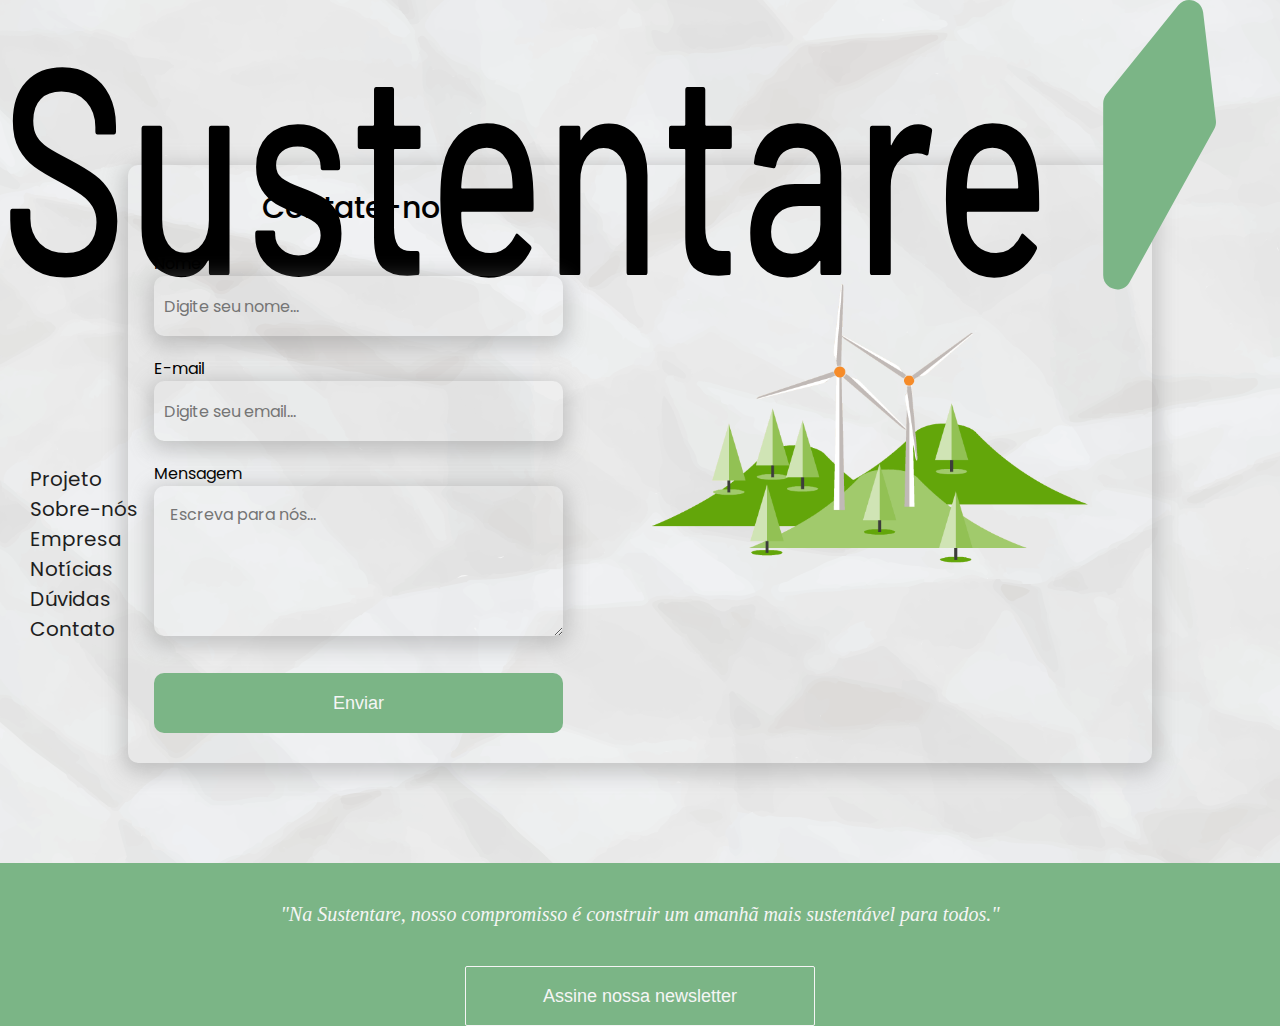
<file: contato.html>
<!DOCTYPE html>
<html lang="pt-br">

<head>
    <meta charset="UTF-8">
    <meta name="viewport" content="width=device-width, initial-scale=1.0">
    <title>Sustentare</title>
    <link rel="shortcut icon" href="imgs/fav-icon.svg" type="image/x-icon">
    <link href="https://cdn.jsdelivr.net/npm/bootstrap@5.0.2/dist/css/bootstrap.min.css" rel="stylesheet"
        integrity="sha384-EVSTQN3/azprG1Anm3QDgpJLIm9Nao0Yz1ztcQTwFspd3yD65VohhpuuCOmLASjC" crossorigin="anonymous">
    <!-- CHAMADA CSS -->
    <link rel="stylesheet" href="css/base.css">
    <link rel="stylesheet" href="css/footer.css">
    <link rel="stylesheet" href="css/header.css">
    <link rel="stylesheet" href="css/contato.css">
    <!-- CHAMADA CSS -->

    <!-- CHAMADA GOOGLE FONTS -->
    <link rel="preconnect" href="https://fonts.googleapis.com">
    <link rel="preconnect" href="https://fonts.gstatic.com" crossorigin>
    <link
        href="https://fonts.googleapis.com/css2?family=Poppins:ital,wght@0,100;0,200;0,300;0,400;0,500;0,600;0,700;0,800;0,900;1,100;1,200;1,300;1,400;1,500;1,600;1,700;1,800;1,900&display=swap"
        rel="stylesheet">

    <link rel="preconnect" href="https://fonts.googleapis.com">
    <link rel="preconnect" href="https://fonts.gstatic.com" crossorigin>
    <link
        href="https://fonts.googleapis.com/css2?family=Barlow:ital,wght@0,100;0,200;0,300;0,400;0,500;0,600;0,700;0,800;0,900;1,100;1,200;1,300;1,400;1,500;1,600;1,700;1,800;1,900&family=Montserrat+Alternates:ital,wght@0,100;0,200;0,300;0,400;0,500;0,600;0,700;0,800;0,900;1,100;1,200;1,300;1,400;1,500;1,600;1,700;1,800;1,900&family=PT+Sans+Caption:wght@400;700&family=Poppins:ital,wght@0,100;0,200;0,300;0,400;0,500;0,600;0,700;0,800;0,900;1,100;1,200;1,300;1,400;1,500;1,600;1,700;1,800;1,900&display=swap"
        rel="stylesheet">
    <!-- CHAMADA GOOGLE FONTS -->

    <!-- CDN FONTAWESOME -->
    <link rel="stylesheet" href="https://cdnjs.cloudflare.com/ajax/libs/font-awesome/6.6.0/css/all.min.css"
        integrity="sha512-Kc323vGBEqzTmouAECnVceyQqyqdsSiqLQISBL29aUW4U/M7pSPA/gEUZQqv1cwx4OnYxTxve5UMg5GT6L4JJg=="
        crossorigin="anonymous" referrerpolicy="no-referrer" />
    <!-- CDN FONTAWESOME -->
</head>

<body>
    <nav class="navbar navbar-expand-lg navbar-light">
        <div class="container-fluid">
            <a class="navbar-brand tamanho-logo" href="index.html"><svg id="Camada_2" data-name="Camada 2"
                    xmlns="http://www.w3.org/2000/svg" viewBox="0 0 3562.13 1264.73">
                    <defs>
                        <style>
                            @import url('https://fonts.googleapis.com/css2?family=Barlow:ital,wght@0,100;0,200;0,300;0,400;0,500;0,600;0,700;0,800;0,900;1,100;1,200;1,300;1,400;1,500;1,600;1,700;1,800;1,900&display=swap');

                            .cls-1 {
                                fill: #7bb586;
                                stroke-width: 0px;
                            }

                            .cls-2 {
                                font-family: "Barlow", serif;
                                font-size: 860px;
                                font-weight: 500;
                            }
                        </style>
                    </defs>
                    <g id="Camada_1-2" data-name="Camada 1">
                        <g>
                            <text font-family="Poppins" class="cls-2" transform="translate(0 805.87) scale(.74 1)">
                                <tspan x="0" y="0">Sustentare</tspan>
                            </text>
                            <path class="cls-1"
                                d="m3240.83,276.95L3451.66,15.37c22.87-28.37,68.61-15.19,72.88,21l37.31,316.9c1.01,8.55-.69,17.19-4.86,24.72l-248.14,448.57c-20.56,37.17-77.12,22.57-77.12-19.91v-503.88c0-9.39,3.21-18.5,9.11-25.81Z" />
                        </g>
                    </g>
                </svg></a>
            <button class="navbar-toggler" type="button" data-bs-toggle="collapse" data-bs-target="#navbarNav"
                aria-controls="navbarNav" aria-expanded="false" aria-label="Toggle navigation">
                <span class="navbar-toggler-icon"></span>
            </button>
            <div class="collapse navbar-collapse" id="navbarNav">
                <ul class="navbar-nav ms-auto">
                    <li class="nav-item">
                        <a class="nav-link" href="projeto.html">
                            <p>Projeto</p>
                        </a>
                    </li>
                    <li class="nav-item">
                        <a class="nav-link" href="sobre-nos.html">
                            <p>Sobre-nós</p>
                        </a>
                    </li>
                    <li class="nav-item">
                        <a class="nav-link" href="empresa.html">
                            <p>Empresa</p>
                        </a>
                    </li>
                    <li class="nav-item">
                        <a class="nav-link" href="noticias.html">
                            <p>Notícias</p>
                        </a>
                    </li>
                    <li class="nav-item">
                        <a class="nav-link" href="duvidas.html">
                            <p>Dúvidas</p>
                        </a>
                    </li>
                    <li class="nav-item">
                        <a class="nav-link" href="contato.html">
                            <p>Contato</p>
                        </a>
                    </li>
                </ul>
            </div>
        </div>
    </nav>
    <section>
        <div class="fundo-form">
            <div class="tamanho-form">
                <h2>Contate-nos</h2>
                <form action="">
                    <label>Nome</label>
                    <input type="text" placeholder="Digite seu nome..." required>
                    <label>E-mail</label>
                    <input type="email" placeholder="Digite seu email..." required>
                    <label>Mensagem</label>
                    <textarea id="message" name="message" placeholder="Escreva para nós..." required></textarea>
                    <button>Enviar</button>
                </form>
            </div>
            <div class="ajuste-gif">
                <img src="imgs/git-fomulario.gif" alt="Geradores eolicos">
            </div>
        </div>
    </section>
    <footer>
        <p class="frase-footer">"Na Sustentare, nosso compromisso é construir um amanhã mais sustentável para todos."
        </p>
        <div>
            <div class="icons">
                <i class="fa-brands fa-instagram"></i>
                <i class="fa-brands fa-facebook"></i>
                <i class="fa-brands fa-linkedin"></i>
                <i class="fa-brands fa-youtube"></i>
                <i class="fa-brands fa-tiktok"></i>
            </div>
        </div>
        <div class="ajuste-footer">
            <div class="texto-footer">
                <p>© 2024 Sustentare |</p>
                <p> Termos de uso |</p>
                <p>Privacidade |</p>
                <p>Contato |</p>
                <p>Quem somos</p>
            </div>
            <div class="newsletter">
                <button>Assine nossa newsletter</button>
            </div>
        </div>
    </footer>
    <script src="https://cdn.jsdelivr.net/npm/bootstrap@5.0.2/dist/js/bootstrap.bundle.min.js"
        integrity="sha384-MrcW6ZMFYlzcLA8Nl+NtUVF0sA7MsXsP1UyJoMp4YLEuNSfAP+JcXn/tWtIaxVXM"
        crossorigin="anonymous"></script>
    <script src="js/slide.js"></script>
</body>

</html>
</file>
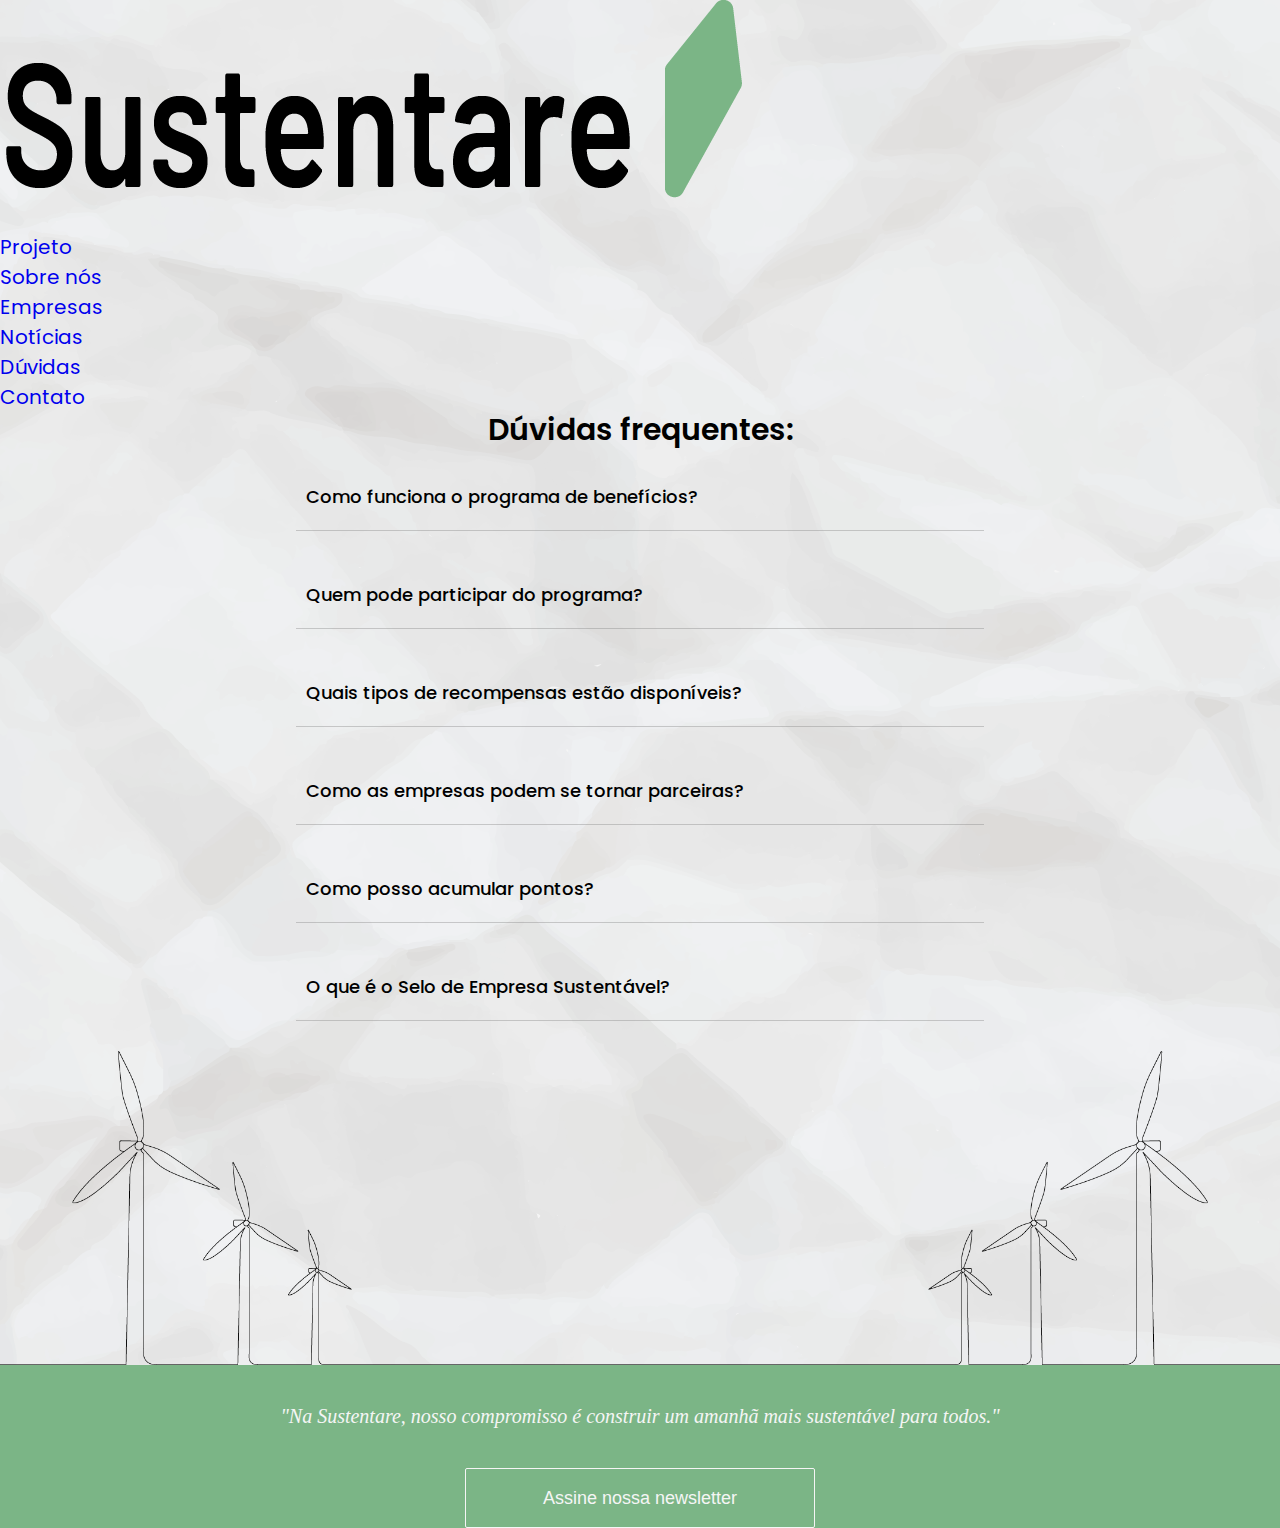
<file: duvidas.html>
<!DOCTYPE html>
<html lang="pt-br">

<head>
    <meta charset="UTF-8">
    <meta name="viewport" content="width=device-width, initial-scale=1.0">
    <title>Sustentare</title>
    <link rel="shortcut icon" href="imgs/fav-icon.svg" type="image/x-icon">

    <!-- CHAMADA CSS -->
    <link rel="stylesheet" href="css/base.css">
    <link rel="stylesheet" href="css/footer.css">
    <link rel="stylesheet" href="css/header.css">
    <link rel="stylesheet" href="css/faq.css">
    <!-- CHAMADA CSS -->

    <!-- CHAMADA GOOGLE FONTS -->
    <link rel="preconnect" href="https://fonts.googleapis.com">
    <link rel="preconnect" href="https://fonts.gstatic.com" crossorigin>
    <link
        href="https://fonts.googleapis.com/css2?family=Poppins:ital,wght@0,100;0,200;0,300;0,400;0,500;0,600;0,700;0,800;0,900;1,100;1,200;1,300;1,400;1,500;1,600;1,700;1,800;1,900&display=swap"
        rel="stylesheet">

    <link rel="preconnect" href="https://fonts.googleapis.com">
    <link rel="preconnect" href="https://fonts.gstatic.com" crossorigin>
    <link
        href="https://fonts.googleapis.com/css2?family=Barlow:ital,wght@0,100;0,200;0,300;0,400;0,500;0,600;0,700;0,800;0,900;1,100;1,200;1,300;1,400;1,500;1,600;1,700;1,800;1,900&family=Montserrat+Alternates:ital,wght@0,100;0,200;0,300;0,400;0,500;0,600;0,700;0,800;0,900;1,100;1,200;1,300;1,400;1,500;1,600;1,700;1,800;1,900&family=PT+Sans+Caption:wght@400;700&family=Poppins:ital,wght@0,100;0,200;0,300;0,400;0,500;0,600;0,700;0,800;0,900;1,100;1,200;1,300;1,400;1,500;1,600;1,700;1,800;1,900&display=swap"
        rel="stylesheet">
    <!-- CHAMADA GOOGLE FONTS -->

    <!-- CDN FONTAWESOME -->
    <link rel="stylesheet" href="https://cdnjs.cloudflare.com/ajax/libs/font-awesome/6.6.0/css/all.min.css"
        integrity="sha512-Kc323vGBEqzTmouAECnVceyQqyqdsSiqLQISBL29aUW4U/M7pSPA/gEUZQqv1cwx4OnYxTxve5UMg5GT6L4JJg=="
        crossorigin="anonymous" referrerpolicy="no-referrer" />
    <!-- CDN FONTAWESOME -->
</head>

<body>
    <header>
        <a href="index.html"><img src="imgs/logo-preto.webp" alt="Logo Sustentare"></a>
        <nav>
            <ul>
                <li><a href="projeto.html">Projeto</a></li>
                <li><a href="sobre-nos.html">Sobre nós</a></li>
                <li><a href="empresa.html">Empresas</a></li>
                <li><a href="noticias.html">Notícias</a></li>
                <li><a href="duvidas.html">Dúvidas</a></li>
                <li><a href="contato.html">Contato</a></li>
            </ul>
        </nav>
    </header>
    <main class="faq">
        <h2 class="title-faq">Dúvidas frequentes:</h2>

        <section class="faq-container" id="faq-container">
            <!-- conteudo está no JS FAQ -->
        </section>
    </main>
    <div class="img-footer">
        <img src="imgs/rodape_1.webp" alt="Hélices de energia eólica ilustradas">
    </div>
    <footer>
        <p class="frase-footer">"Na Sustentare, nosso compromisso é construir um amanhã mais sustentável para todos."
        </p>
        <div>
            <div class="icons">
                <i class="fa-brands fa-instagram"></i>
                <i class="fa-brands fa-facebook"></i>
                <i class="fa-brands fa-linkedin"></i>
                <i class="fa-brands fa-youtube"></i>
                <i class="fa-brands fa-tiktok"></i>
            </div>
        </div>
        <div class="ajuste-footer">
            <div class="texto-footer">
                <p>© 2024 Sustentare |</p>
                <p> Termos de uso |</p>
                <p>Privacidade |</p>
                <p>Contato |</p>
                <p>Quem somos</p>
            </div>
            <div class="newsletter">
                <button>Assine nossa newsletter</button>
            </div>
        </div>
    </footer>
    <script src="js/faq.js"></script>
</body>

</html>
</file>
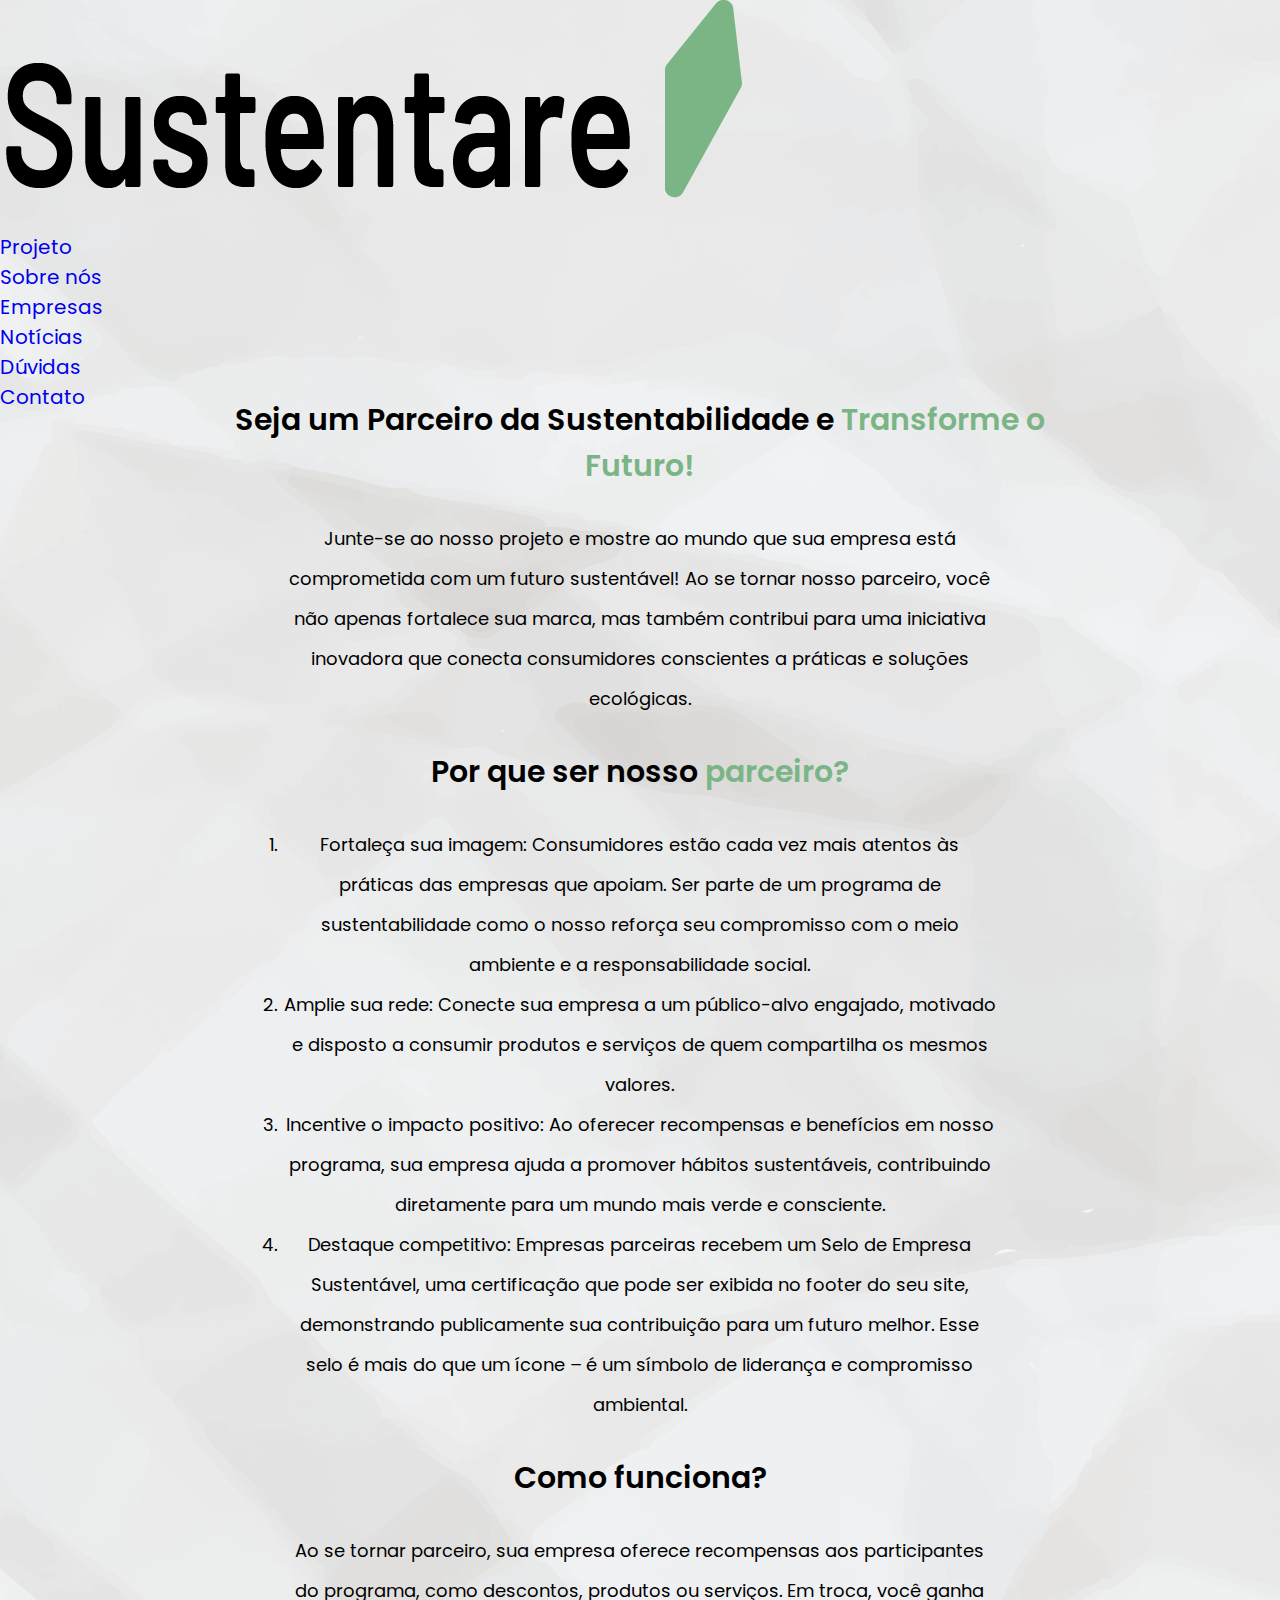
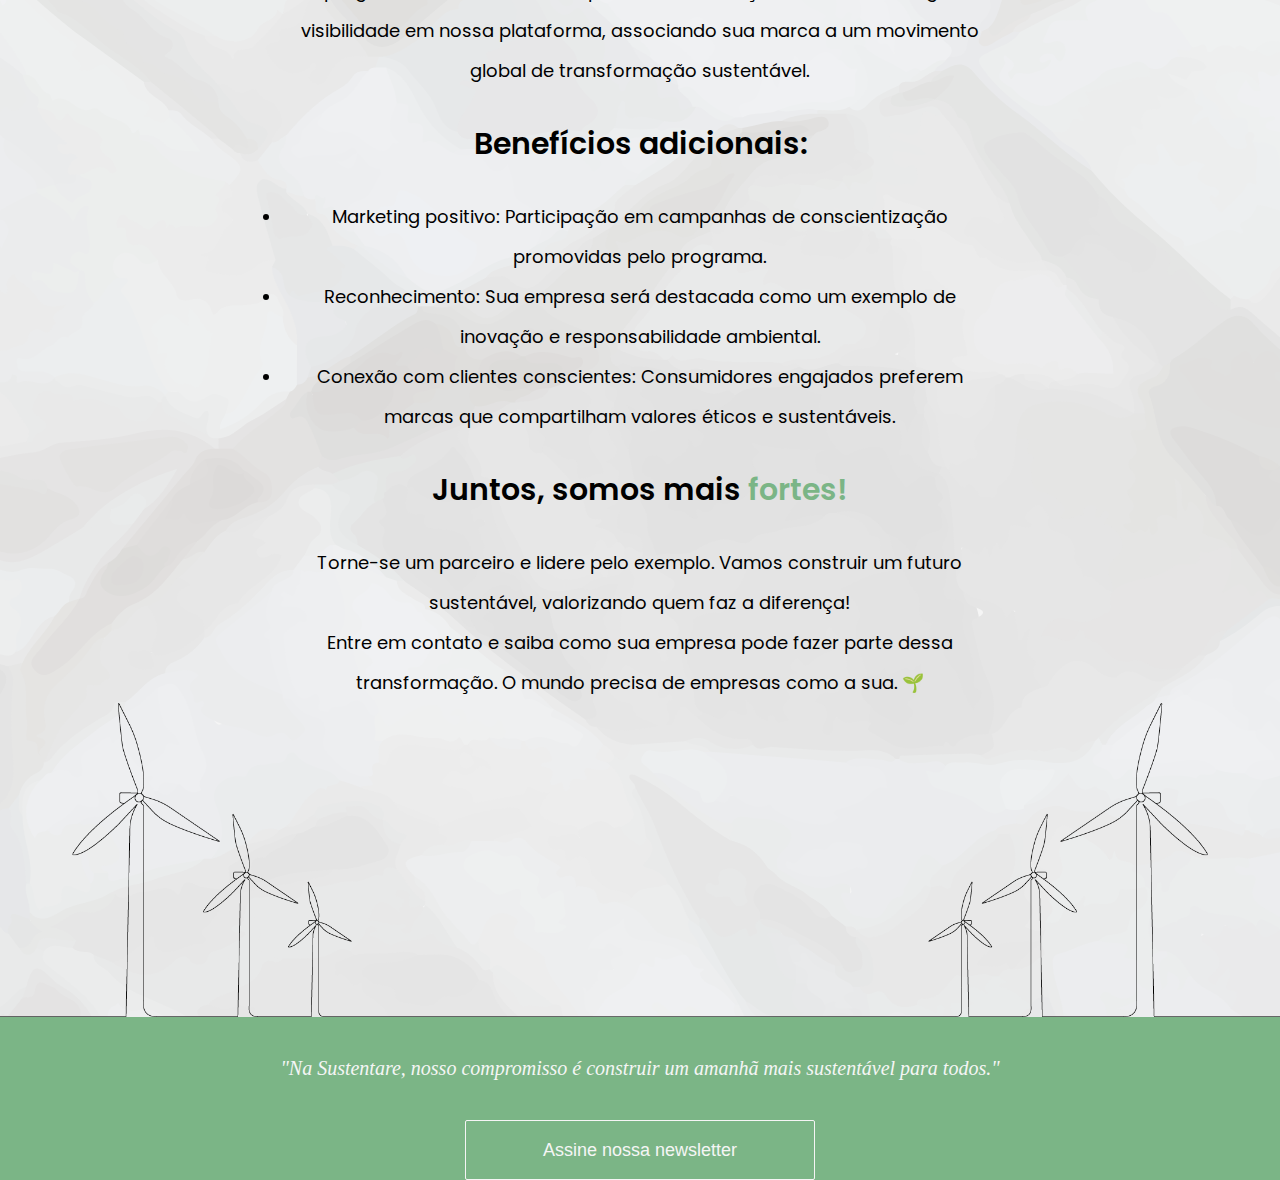
<file: empresa.html>
<!DOCTYPE html>
<html lang="pt-br">

<head>
    <meta charset="UTF-8">
    <meta name="viewport" content="width=device-width, initial-scale=1.0">
    <title>Sustentare</title>
    <link rel="shortcut icon" href="imgs/fav-icon.svg" type="image/x-icon">

    <!-- CHAMADA CSS -->
    <link rel="stylesheet" href="css/base.css">
    <link rel="stylesheet" href="css/footer.css">
    <link rel="stylesheet" href="css/header.css">
    <link rel="stylesheet" href="css/contato.css">
    <link rel="stylesheet" href="css/faq.css">
    <link rel="stylesheet" href="css/empresa.css">
    <!-- CHAMADA CSS -->

    <!-- CHAMADA GOOGLE FONTS -->
    <link rel="preconnect" href="https://fonts.googleapis.com">
    <link rel="preconnect" href="https://fonts.gstatic.com" crossorigin>
    <link
        href="https://fonts.googleapis.com/css2?family=Poppins:ital,wght@0,100;0,200;0,300;0,400;0,500;0,600;0,700;0,800;0,900;1,100;1,200;1,300;1,400;1,500;1,600;1,700;1,800;1,900&display=swap"
        rel="stylesheet">

    <link rel="preconnect" href="https://fonts.googleapis.com">
    <link rel="preconnect" href="https://fonts.gstatic.com" crossorigin>
    <link
        href="https://fonts.googleapis.com/css2?family=Barlow:ital,wght@0,100;0,200;0,300;0,400;0,500;0,600;0,700;0,800;0,900;1,100;1,200;1,300;1,400;1,500;1,600;1,700;1,800;1,900&family=Montserrat+Alternates:ital,wght@0,100;0,200;0,300;0,400;0,500;0,600;0,700;0,800;0,900;1,100;1,200;1,300;1,400;1,500;1,600;1,700;1,800;1,900&family=PT+Sans+Caption:wght@400;700&family=Poppins:ital,wght@0,100;0,200;0,300;0,400;0,500;0,600;0,700;0,800;0,900;1,100;1,200;1,300;1,400;1,500;1,600;1,700;1,800;1,900&display=swap"
        rel="stylesheet">
    <!-- CHAMADA GOOGLE FONTS -->

    <!-- CDN FONTAWESOME -->
    <link rel="stylesheet" href="https://cdnjs.cloudflare.com/ajax/libs/font-awesome/6.6.0/css/all.min.css"
        integrity="sha512-Kc323vGBEqzTmouAECnVceyQqyqdsSiqLQISBL29aUW4U/M7pSPA/gEUZQqv1cwx4OnYxTxve5UMg5GT6L4JJg=="
        crossorigin="anonymous" referrerpolicy="no-referrer" />
    <!-- CDN FONTAWESOME -->
</head>

<body>
    <header>
        <a href="index.html"><img src="imgs/logo-preto.webp" alt="Logo Sustentare"></a>
        <nav>
            <ul>
                <li><a href="projeto.html">Projeto</a></li>
                <li><a href="sobre-nos.html">Sobre nós</a></li>
                <li><a href="empresa.html">Empresas</a></li>
                <li><a href="noticias.html">Notícias</a></li>
                <li><a href="duvidas.html">Dúvidas</a></li>
                <li><a href="contato.html">Contato</a></li>
            </ul>
        </nav>
    </header>
    <section class="conteudo-empresas">
        <h2>Seja um Parceiro da Sustentabilidade e <span>Transforme o Futuro!</span></h2>
        <p>Junte-se ao nosso projeto e mostre ao mundo que sua empresa está comprometida com um futuro sustentável!
            Ao se tornar nosso parceiro, você não apenas fortalece sua marca, mas também contribui para uma
            iniciativa inovadora que conecta consumidores conscientes a práticas e soluções ecológicas.</p>
        <h2>Por que ser nosso <span>parceiro?</span></h2>
        <ol>
            <li>Fortaleça sua imagem: Consumidores estão cada vez mais atentos às práticas das empresas que apoiam.
                Ser parte de um programa de sustentabilidade como o nosso reforça seu compromisso com o meio
                ambiente e a responsabilidade social.</li>
            <li>Amplie sua rede: Conecte sua empresa a um público-alvo engajado, motivado e disposto a consumir
                produtos e serviços de quem compartilha os mesmos valores.</li>
            <li>Incentive o impacto positivo: Ao oferecer recompensas e benefícios em nosso programa, sua empresa
                ajuda a promover hábitos sustentáveis, contribuindo diretamente para um mundo mais verde e
                consciente.</li>
            <li>Destaque competitivo: Empresas parceiras recebem um Selo de Empresa Sustentável, uma certificação
                que pode ser exibida no footer do seu site, demonstrando publicamente sua contribuição para um
                futuro melhor. Esse selo é mais do que um ícone – é um símbolo de liderança e compromisso ambiental.
            </li>
        </ol>
        <h2>Como funciona?</h2>
        <p>Ao se tornar parceiro, sua empresa oferece recompensas aos participantes do programa, como descontos,
            produtos ou serviços. Em troca, você ganha visibilidade em nossa plataforma, associando sua marca a um
            movimento global de transformação sustentável.</p>
        <h2>Benefícios adicionais:</h2>
        <ul>
            <li>Marketing positivo: Participação em campanhas de conscientização promovidas pelo programa.</li>
            <li>Reconhecimento: Sua empresa será destacada como um exemplo de inovação e responsabilidade ambiental.
            </li>
            <li>Conexão com clientes conscientes: Consumidores engajados preferem marcas que compartilham valores éticos
                e sustentáveis.</li>
        </ul>
        <h2>Juntos, somos mais <span>fortes!</span></h2>
        <p>Torne-se um parceiro e lidere pelo exemplo. Vamos construir um futuro sustentável, valorizando quem faz a
            diferença!</p>
        <p>Entre em contato e saiba como sua empresa pode fazer parte dessa transformação. O mundo precisa de empresas
            como a sua. 🌱</p>
    </section>
    <div class="img-footer">
        <img src="imgs/rodape_1.webp" alt="Hélices de energia eólica ilustradas">
    </div>
    <footer>
        <p class="frase-footer">"Na Sustentare, nosso compromisso é construir um amanhã mais sustentável para todos."
        </p>
        <div>
            <div class="icons">
                <i class="fa-brands fa-instagram"></i>
                <i class="fa-brands fa-facebook"></i>
                <i class="fa-brands fa-linkedin"></i>
                <i class="fa-brands fa-youtube"></i>
                <i class="fa-brands fa-tiktok"></i>
            </div>
        </div>
        <div class="ajuste-footer">
            <div class="texto-footer">
                <p>© 2024 Sustentare |</p>
                <p> Termos de uso |</p>
                <p>Privacidade |</p>
                <p>Contato |</p>
                <p>Quem somos</p>
            </div>
            <div class="newsletter">
                <button>Assine nossa newsletter</button>
            </div>
        </div>
    </footer>
    <script src="js/faq.js"></script>
    <script src="js/slide.js"></script>
</body>

</html>
</file>
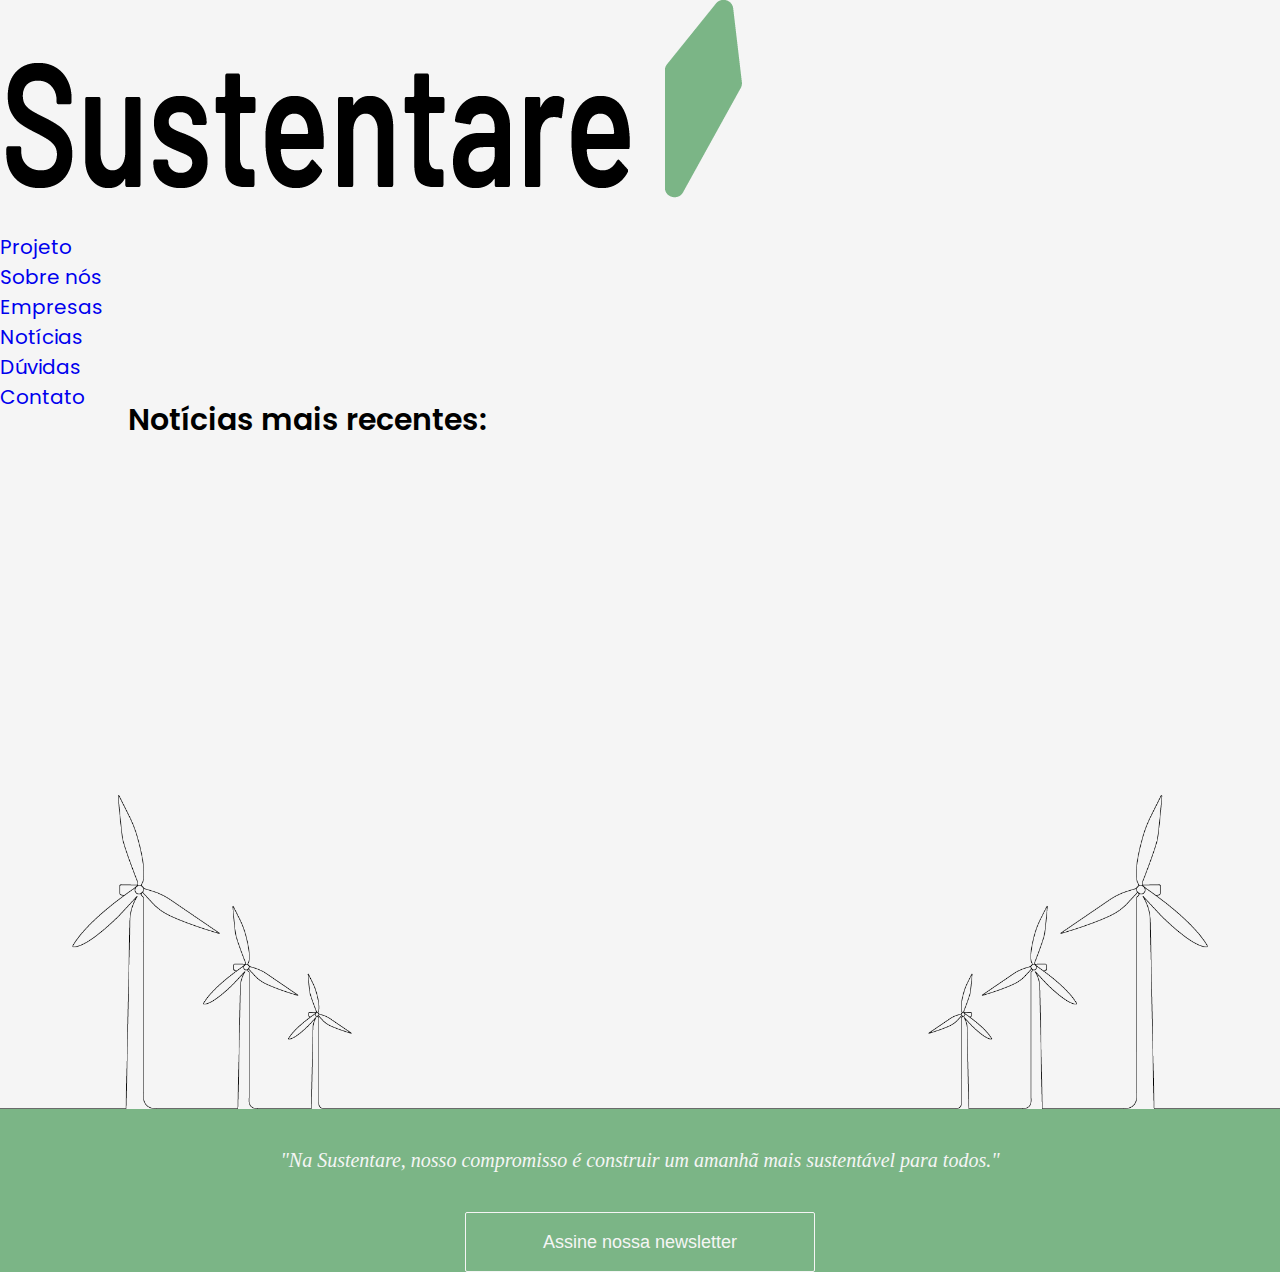
<file: noticias.html>
<!DOCTYPE html>
<html lang="pt-br">

<head>
    <meta charset="UTF-8">
    <meta name="viewport" content="width=device-width, initial-scale=1.0">
    <title>Sustentare</title>
    <link rel="shortcut icon" href="imgs/fav-icon.svg" type="image/x-icon">

    <!-- CHAMADA CSS -->
    <link rel="stylesheet" href="css/base.css">
    <link rel="stylesheet" href="css/footer.css">
    <link rel="stylesheet" href="css/header.css">
    <link rel="stylesheet" href="css/noticias.css">

    <!-- CHAMADA CSS -->

    <!-- CHAMADA GOOGLE FONTS -->
    <link rel="preconnect" href="https://fonts.googleapis.com">
    <link rel="preconnect" href="https://fonts.gstatic.com" crossorigin>
    <link
        href="https://fonts.googleapis.com/css2?family=Poppins:ital,wght@0,100;0,200;0,300;0,400;0,500;0,600;0,700;0,800;0,900;1,100;1,200;1,300;1,400;1,500;1,600;1,700;1,800;1,900&display=swap"
        rel="stylesheet">

    <link rel="preconnect" href="https://fonts.googleapis.com">
    <link rel="preconnect" href="https://fonts.gstatic.com" crossorigin>
    <link
        href="https://fonts.googleapis.com/css2?family=Barlow:ital,wght@0,100;0,200;0,300;0,400;0,500;0,600;0,700;0,800;0,900;1,100;1,200;1,300;1,400;1,500;1,600;1,700;1,800;1,900&family=Montserrat+Alternates:ital,wght@0,100;0,200;0,300;0,400;0,500;0,600;0,700;0,800;0,900;1,100;1,200;1,300;1,400;1,500;1,600;1,700;1,800;1,900&family=PT+Sans+Caption:wght@400;700&family=Poppins:ital,wght@0,100;0,200;0,300;0,400;0,500;0,600;0,700;0,800;0,900;1,100;1,200;1,300;1,400;1,500;1,600;1,700;1,800;1,900&display=swap"
        rel="stylesheet">
    <!-- CHAMADA GOOGLE FONTS -->

    <!-- CDN FONTAWESOME -->
    <link rel="stylesheet" href="https://cdnjs.cloudflare.com/ajax/libs/font-awesome/6.6.0/css/all.min.css"
        integrity="sha512-Kc323vGBEqzTmouAECnVceyQqyqdsSiqLQISBL29aUW4U/M7pSPA/gEUZQqv1cwx4OnYxTxve5UMg5GT6L4JJg=="
        crossorigin="anonymous" referrerpolicy="no-referrer" />
    <!-- CDN FONTAWESOME -->
</head>

<body>
    <header>
        <a href="index.html"><img src="imgs/logo-preto.webp" alt="Logo Sustentare"></a>
        <nav>
            <ul>
                <li><a href="projeto.html">Projeto</a></li>
                <li><a href="sobre-nos.html">Sobre nós</a></li>
                <li><a href="empresa.html">Empresas</a></li>
                <li><a href="noticias.html">Notícias</a></li>
                <li><a href="duvidas.html">Dúvidas</a></li>
                <li><a href="contato.html">Contato</a></li>
            </ul>
        </nav>
    </header>
    <section>
        <h2>Notícias mais recentes:</h2>
        <div class="ajuste-videos"> 
            <div>
                <iframe width="560" height="315" src="https://www.youtube.com/embed/GcdojruPQ_o?si=wj04P6Jc6kKCylPz"
                    title="YouTube video player" frameborder="0"
                    allow="accelerometer; autoplay; clipboard-write; encrypted-media; gyroscope; picture-in-picture; web-share"
                    referrerpolicy="strict-origin-when-cross-origin" allowfullscreen></iframe>
            </div>
            <div>
                <iframe width="560" height="315" src="https://www.youtube.com/embed/EwaBpgL0NFE?si=0CPQSmK6k9iLH2h4"
                    title="YouTube video player" frameborder="0"
                    allow="accelerometer; autoplay; clipboard-write; encrypted-media; gyroscope; picture-in-picture; web-share"
                    referrerpolicy="strict-origin-when-cross-origin" allowfullscreen></iframe>
            </div>
        </div>

    </section>
    <div class="img-footer">
        <img src="imgs/rodape_1.webp" alt="Hélices de energia eólica ilustradas">
    </div>
    <footer>
        <p class="frase-footer">"Na Sustentare, nosso compromisso é construir um amanhã mais sustentável para todos."
        </p>
        <div>
            <div class="icons">
                <i class="fa-brands fa-instagram"></i>
                <i class="fa-brands fa-facebook"></i>
                <i class="fa-brands fa-linkedin"></i>
                <i class="fa-brands fa-youtube"></i>
                <i class="fa-brands fa-tiktok"></i>
            </div>
        </div>
        <div class="ajuste-footer">
            <div class="texto-footer">
                <p>© 2024 Sustentare |</p>
                <p> Termos de uso |</p>
                <p>Privacidade |</p>
                <p>Contato |</p>
                <p>Quem somos</p>
            </div>
            <div class="newsletter">
                <button>Assine nossa newsletter</button>
            </div>
        </div>
    </footer>
    <script src="js/faq.js"></script>
</body>

</html>
</file>
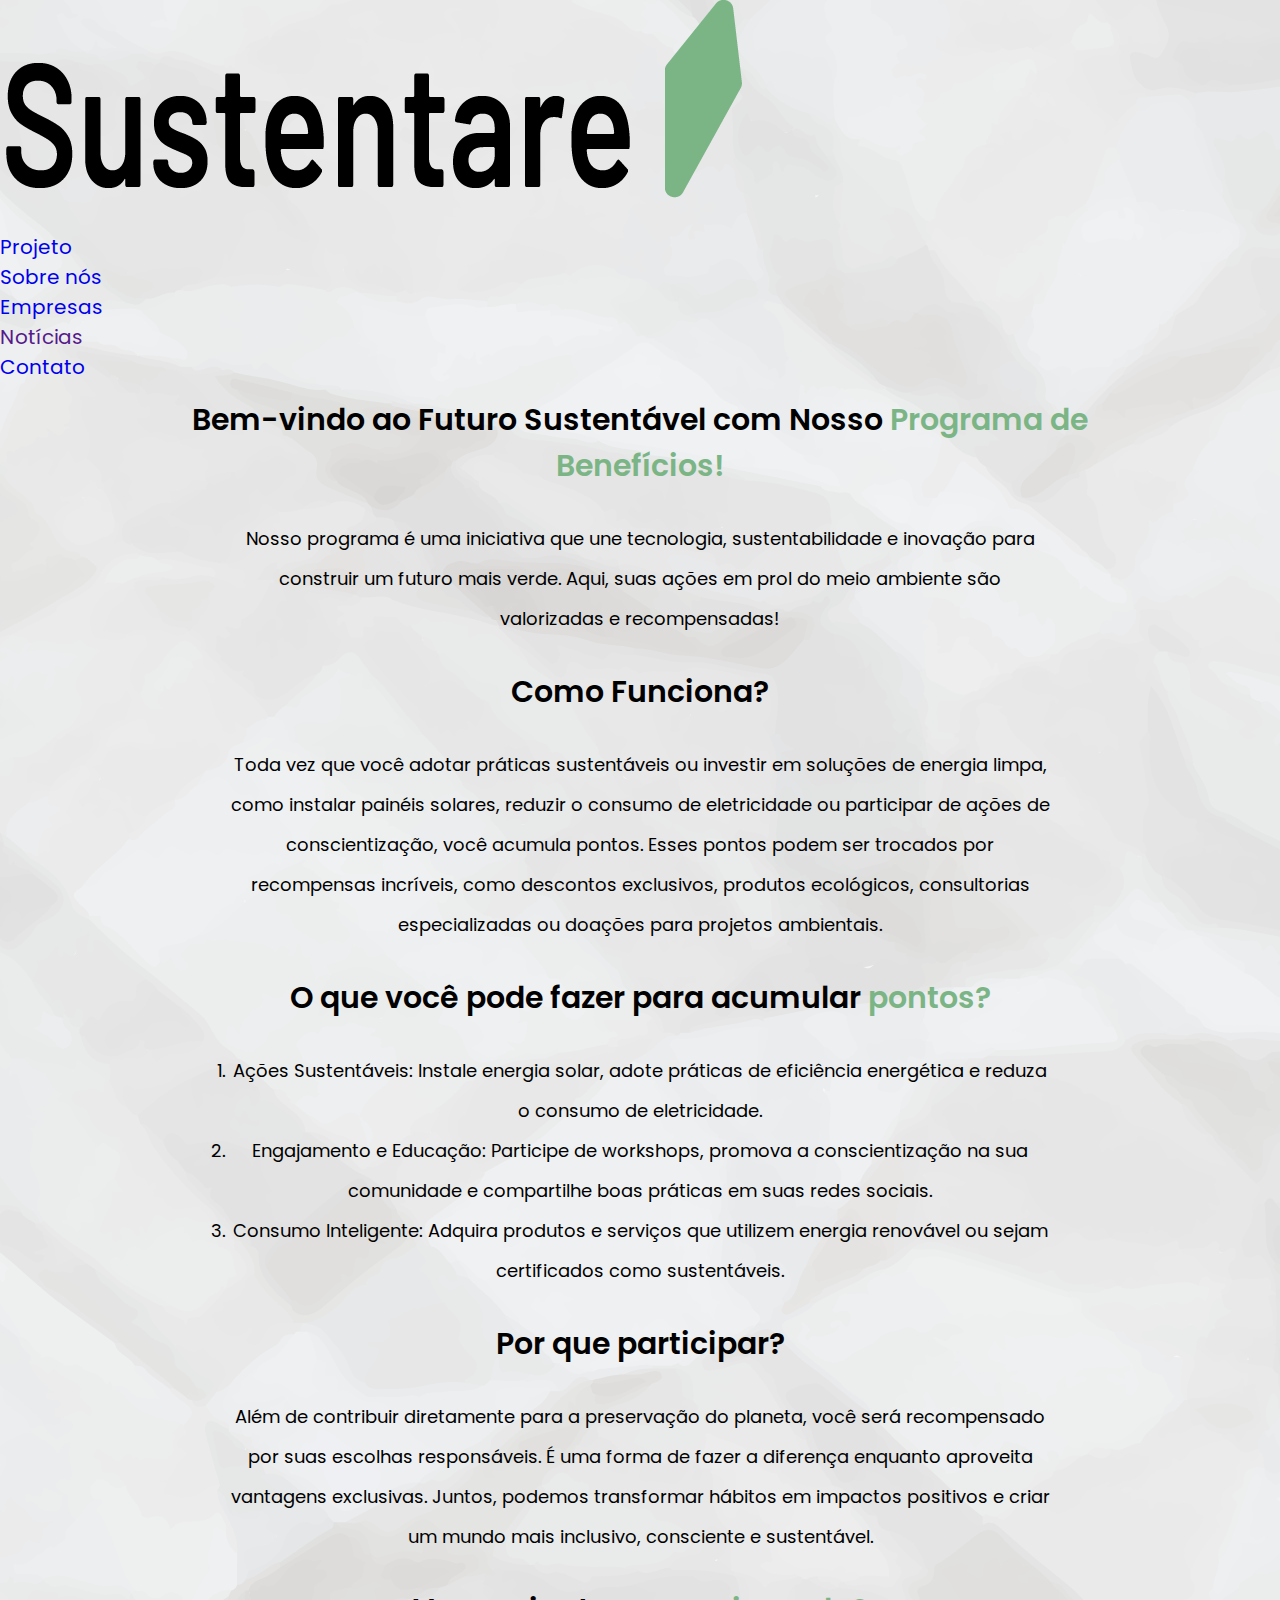
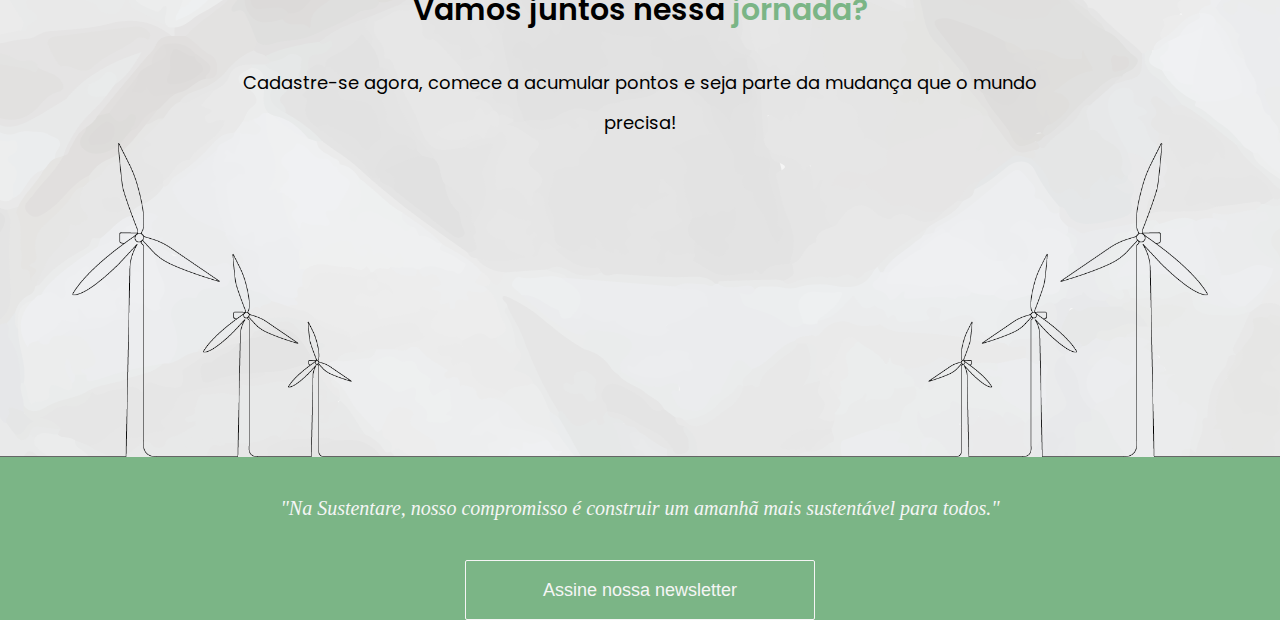
<file: projeto.html>
<!DOCTYPE html>
<html lang="pt-br">

<head>
    <meta charset="UTF-8">
    <meta name="viewport" content="width=device-width, initial-scale=1.0">
    <title>Sustentare</title>
    <link rel="shortcut icon" href="imgs/fav-icon.svg" type="image/x-icon">

    <!-- CHAMADA CSS -->
    <link rel="stylesheet" href="css/base.css">
    <link rel="stylesheet" href="css/footer.css">
    <link rel="stylesheet" href="css/header.css">
    <link rel="stylesheet" href="css/projeto.css">
    <!-- CHAMADA CSS -->

    <!-- CHAMADA GOOGLE FONTS -->
    <link rel="preconnect" href="https://fonts.googleapis.com">
    <link rel="preconnect" href="https://fonts.gstatic.com" crossorigin>
    <link
        href="https://fonts.googleapis.com/css2?family=Poppins:ital,wght@0,100;0,200;0,300;0,400;0,500;0,600;0,700;0,800;0,900;1,100;1,200;1,300;1,400;1,500;1,600;1,700;1,800;1,900&display=swap"
        rel="stylesheet">

    <link rel="preconnect" href="https://fonts.googleapis.com">
    <link rel="preconnect" href="https://fonts.gstatic.com" crossorigin>
    <link
        href="https://fonts.googleapis.com/css2?family=Barlow:ital,wght@0,100;0,200;0,300;0,400;0,500;0,600;0,700;0,800;0,900;1,100;1,200;1,300;1,400;1,500;1,600;1,700;1,800;1,900&family=Montserrat+Alternates:ital,wght@0,100;0,200;0,300;0,400;0,500;0,600;0,700;0,800;0,900;1,100;1,200;1,300;1,400;1,500;1,600;1,700;1,800;1,900&family=PT+Sans+Caption:wght@400;700&family=Poppins:ital,wght@0,100;0,200;0,300;0,400;0,500;0,600;0,700;0,800;0,900;1,100;1,200;1,300;1,400;1,500;1,600;1,700;1,800;1,900&display=swap"
        rel="stylesheet">
    <!-- CHAMADA GOOGLE FONTS -->

    <!-- CDN FONTAWESOME -->
    <link rel="stylesheet" href="https://cdnjs.cloudflare.com/ajax/libs/font-awesome/6.6.0/css/all.min.css"
        integrity="sha512-Kc323vGBEqzTmouAECnVceyQqyqdsSiqLQISBL29aUW4U/M7pSPA/gEUZQqv1cwx4OnYxTxve5UMg5GT6L4JJg=="
        crossorigin="anonymous" referrerpolicy="no-referrer" />
    <!-- CDN FONTAWESOME -->
</head>

<body>
    <header>
        <a href="index.html"><img src="imgs/logo-preto.webp" alt="Logo Sustentare"></a>
        <nav>
            <ul>
                <li><a href="projeto.html">Projeto</a></li>
                <li><a href="sobre-nos.html">Sobre nós</a></li>
                <li><a href="empresa.html">Empresas</a></li>
                <li><a href="">Notícias</a></li>
                <li><a href="contato.html">Contato</a></li>
            </ul>
        </nav>
    </header>
    <section>
        <h2>Bem-vindo ao Futuro Sustentável com Nosso <span>Programa de Benefícios!</span></h2>
        <p>Nosso programa é uma iniciativa que une tecnologia, sustentabilidade e inovação para construir um futuro mais
            verde. Aqui, suas ações em prol do meio ambiente são valorizadas e recompensadas!</p>

        <h2>Como Funciona?</h2>
        <p>Toda vez que você adotar práticas sustentáveis ou investir em soluções de energia limpa, como instalar
            painéis solares, reduzir o consumo de eletricidade ou participar de ações de conscientização, você acumula
            pontos. Esses pontos podem ser trocados por recompensas incríveis, como descontos exclusivos, produtos
            ecológicos, consultorias especializadas ou doações para projetos ambientais.</p>
        <h2>O que você pode fazer para acumular <span>pontos?</span></h2>
        <ol>
            <li>Ações Sustentáveis: Instale energia solar, adote práticas de eficiência energética e reduza o consumo de
                eletricidade.</li>
            <li>Engajamento e Educação: Participe de workshops, promova a conscientização na sua comunidade e
                compartilhe boas práticas em suas redes sociais.</li>
            <li>Consumo Inteligente: Adquira produtos e serviços que utilizem energia renovável ou sejam certificados
                como sustentáveis.</li>
        </ol>
        <h2>Por que participar?</h2>
        <p>Além de contribuir diretamente para a preservação do planeta, você será recompensado por suas escolhas
            responsáveis. É uma forma de fazer a diferença enquanto aproveita vantagens exclusivas. Juntos, podemos
            transformar hábitos em impactos positivos e criar um mundo mais inclusivo, consciente e sustentável.</p>
        <h2>Vamos juntos nessa <span>jornada?</span></h2>
        <p>Cadastre-se agora, comece a acumular pontos e seja parte da mudança que o mundo precisa!</p>
    </section>
    <div class="img-footer">
        <img src="imgs/rodape_1.webp" alt="Hélices de energia eólica ilustradas">
    </div>
    <footer>
        <p class="frase-footer">"Na Sustentare, nosso compromisso é construir um amanhã mais sustentável para todos."
        </p>
        <div>
            <div class="icons">
                <i class="fa-brands fa-instagram"></i>
                <i class="fa-brands fa-facebook"></i>
                <i class="fa-brands fa-linkedin"></i>
                <i class="fa-brands fa-youtube"></i>
                <i class="fa-brands fa-tiktok"></i>
            </div>
        </div>
        <div class="ajuste-footer">
            <div class="texto-footer">
                <p>© 2024 Sustentare |</p>
                <p> Termos de uso |</p>
                <p>Privacidade |</p>
                <p>Contato |</p>
                <p>Quem somos</p>
            </div>
            <div class="newsletter">
                <button>Assine nossa newsletter</button>
            </div>
        </div>
    </footer>
    <script src="js/slide.js"></script>
</body>

</html>
</file>
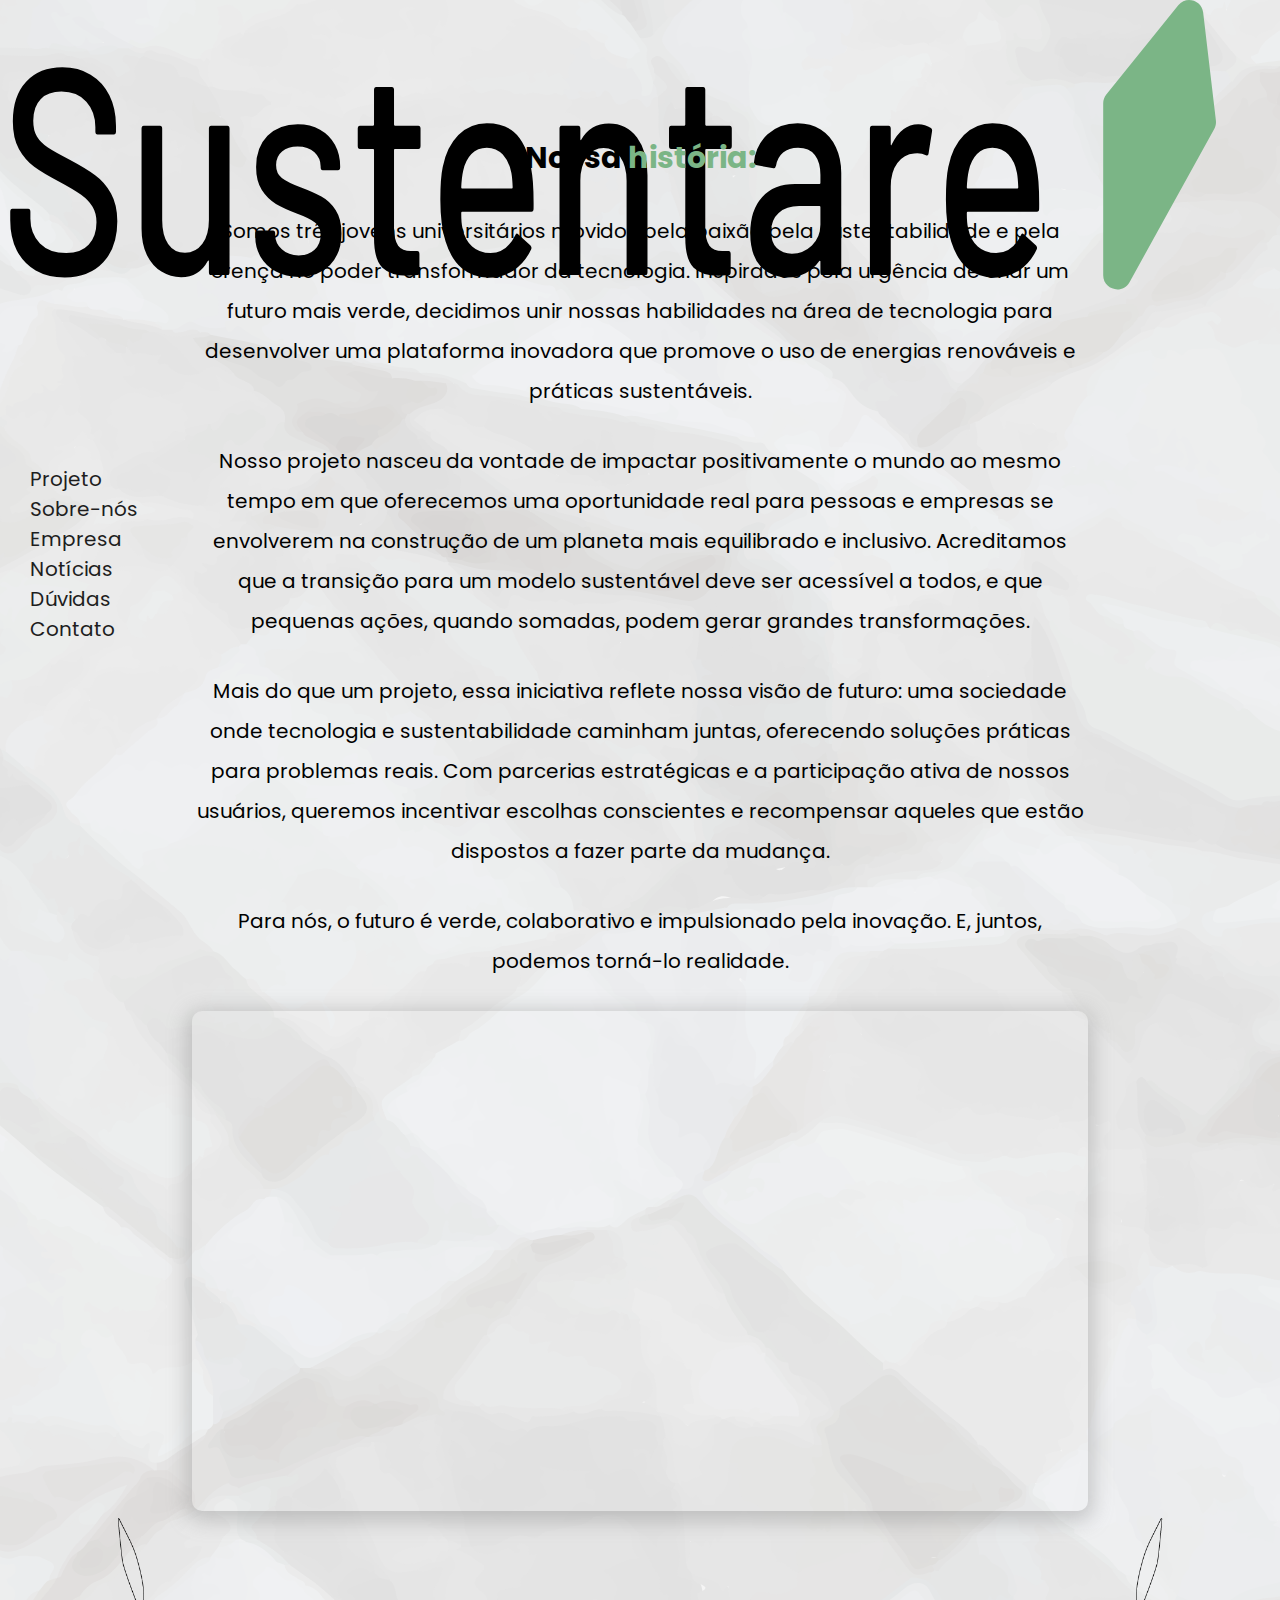
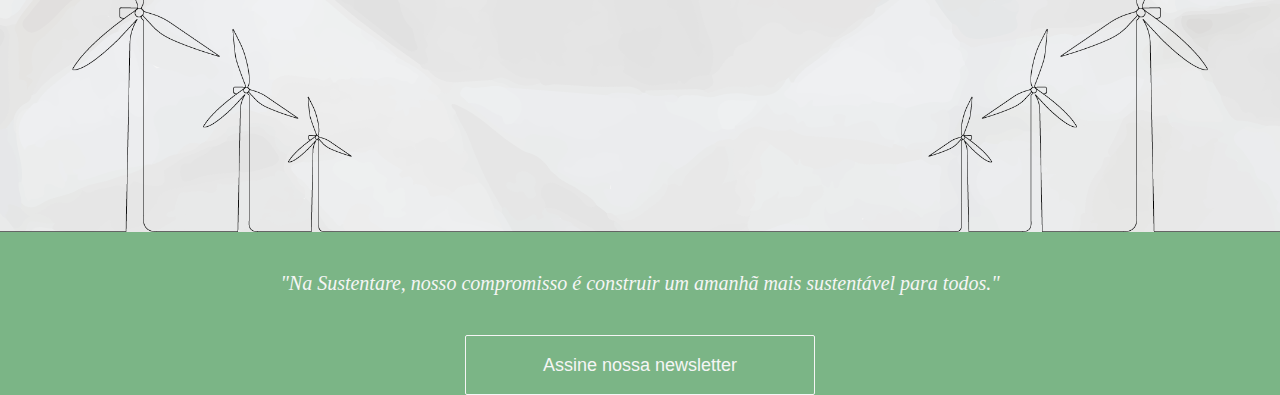
<file: sobre-nos.html>
<!DOCTYPE html>
<html lang="pt-br">

<head>
    <meta charset="UTF-8">
    <meta name="viewport" content="width=device-width, initial-scale=1.0">
    <title>Sustentare</title>
    <link rel="shortcut icon" href="imgs/fav-icon.svg" type="image/x-icon">
    <link href="https://cdn.jsdelivr.net/npm/bootstrap@5.0.2/dist/css/bootstrap.min.css" rel="stylesheet"
        integrity="sha384-EVSTQN3/azprG1Anm3QDgpJLIm9Nao0Yz1ztcQTwFspd3yD65VohhpuuCOmLASjC" crossorigin="anonymous">
    <!-- CHAMADA CSS -->
    <link rel="stylesheet" href="css/base.css">
    <link rel="stylesheet" href="css/footer.css">
    <link rel="stylesheet" href="css/header.css">
    <link rel="stylesheet" href="css/faq.css">
    <link rel="stylesheet" href="css/sobre-nos.css">
    <!-- CHAMADA CSS -->

    <!-- CHAMADA GOOGLE FONTS -->
    <link rel="preconnect" href="https://fonts.googleapis.com">
    <link rel="preconnect" href="https://fonts.gstatic.com" crossorigin>
    <link
        href="https://fonts.googleapis.com/css2?family=Poppins:ital,wght@0,100;0,200;0,300;0,400;0,500;0,600;0,700;0,800;0,900;1,100;1,200;1,300;1,400;1,500;1,600;1,700;1,800;1,900&display=swap"
        rel="stylesheet">

    <link rel="preconnect" href="https://fonts.googleapis.com">
    <link rel="preconnect" href="https://fonts.gstatic.com" crossorigin>
    <link
        href="https://fonts.googleapis.com/css2?family=Barlow:ital,wght@0,100;0,200;0,300;0,400;0,500;0,600;0,700;0,800;0,900;1,100;1,200;1,300;1,400;1,500;1,600;1,700;1,800;1,900&family=Montserrat+Alternates:ital,wght@0,100;0,200;0,300;0,400;0,500;0,600;0,700;0,800;0,900;1,100;1,200;1,300;1,400;1,500;1,600;1,700;1,800;1,900&family=PT+Sans+Caption:wght@400;700&family=Poppins:ital,wght@0,100;0,200;0,300;0,400;0,500;0,600;0,700;0,800;0,900;1,100;1,200;1,300;1,400;1,500;1,600;1,700;1,800;1,900&display=swap"
        rel="stylesheet">
    <!-- CHAMADA GOOGLE FONTS -->

    <!-- CDN FONTAWESOME -->
    <link rel="stylesheet" href="https://cdnjs.cloudflare.com/ajax/libs/font-awesome/6.6.0/css/all.min.css"
        integrity="sha512-Kc323vGBEqzTmouAECnVceyQqyqdsSiqLQISBL29aUW4U/M7pSPA/gEUZQqv1cwx4OnYxTxve5UMg5GT6L4JJg=="
        crossorigin="anonymous" referrerpolicy="no-referrer" />
    <!-- CDN FONTAWESOME -->
</head>

<body>
    <nav class="navbar navbar-expand-lg navbar-light">
        <div class="container-fluid">
            <a class="navbar-brand tamanho-logo" href="index.html"><svg id="Camada_2" data-name="Camada 2"
                    xmlns="http://www.w3.org/2000/svg" viewBox="0 0 3562.13 1264.73">
                    <defs>
                        <style>
                            @import url('https://fonts.googleapis.com/css2?family=Barlow:ital,wght@0,100;0,200;0,300;0,400;0,500;0,600;0,700;0,800;0,900;1,100;1,200;1,300;1,400;1,500;1,600;1,700;1,800;1,900&display=swap');

                            .cls-1 {
                                fill: #7bb586;
                                stroke-width: 0px;
                            }

                            .cls-2 {
                                font-family: "Barlow", serif;
                                font-size: 860px;
                                font-weight: 500;
                            }
                        </style>
                    </defs>
                    <g id="Camada_1-2" data-name="Camada 1">
                        <g>
                            <text font-family="Poppins" class="cls-2" transform="translate(0 805.87) scale(.74 1)">
                                <tspan x="0" y="0">Sustentare</tspan>
                            </text>
                            <path class="cls-1"
                                d="m3240.83,276.95L3451.66,15.37c22.87-28.37,68.61-15.19,72.88,21l37.31,316.9c1.01,8.55-.69,17.19-4.86,24.72l-248.14,448.57c-20.56,37.17-77.12,22.57-77.12-19.91v-503.88c0-9.39,3.21-18.5,9.11-25.81Z" />
                        </g>
                    </g>
                </svg></a>
            <button class="navbar-toggler" type="button" data-bs-toggle="collapse" data-bs-target="#navbarNav"
                aria-controls="navbarNav" aria-expanded="false" aria-label="Toggle navigation">
                <span class="navbar-toggler-icon"></span>
            </button>
            <div class="collapse navbar-collapse" id="navbarNav">
                <ul class="navbar-nav ms-auto">
                    <li class="nav-item">
                        <a class="nav-link" href="projeto.html">
                            <p>Projeto</p>
                        </a>
                    </li>
                    <li class="nav-item">
                        <a class="nav-link" href="sobre-nos.html">
                            <p>Sobre-nós</p>
                        </a>
                    </li>
                    <li class="nav-item">
                        <a class="nav-link" href="empresa.html">
                            <p>Empresa</p>
                        </a>
                    </li>
                    <li class="nav-item">
                        <a class="nav-link" href="noticias.html">
                            <p>Notícias</p>
                        </a>
                    </li>
                    <li class="nav-item">
                        <a class="nav-link" href="duvidas.html">
                            <p>Dúvidas</p>
                        </a>
                    </li>
                    <li class="nav-item">
                        <a class="nav-link" href="contato.html">
                            <p>Contato</p>
                        </a>
                    </li>
                </ul>
            </div>
        </div>
    </nav>
    <section>
        <h2>Nossa <span>história:</span></h2>
        <div class="ajuste-texto-sobre">
            <p>Somos três jovens universitários movidos pela paixão pela sustentabilidade e pela crença no poder
                transformador da tecnologia. Inspirados pela urgência de criar um futuro mais verde, decidimos unir
                nossas habilidades na área de tecnologia para desenvolver uma plataforma inovadora que promove o uso de
                energias renováveis e práticas sustentáveis.</p>

            <p>Nosso projeto nasceu da vontade de impactar positivamente o mundo ao mesmo tempo em que oferecemos uma
                oportunidade real para pessoas e empresas se envolverem na construção de um planeta mais equilibrado e
                inclusivo. Acreditamos que a transição para um modelo sustentável deve ser acessível a todos, e que
                pequenas ações, quando somadas, podem gerar grandes transformações.</p>

            <p>Mais do que um projeto, essa iniciativa reflete nossa visão de futuro: uma sociedade onde tecnologia e
                sustentabilidade caminham juntas, oferecendo soluções práticas para problemas reais. Com parcerias
                estratégicas e a participação ativa de nossos usuários, queremos incentivar escolhas conscientes e
                recompensar aqueles que estão dispostos a fazer parte da mudança.</p>

            <p>Para nós, o futuro é verde, colaborativo e impulsionado pela inovação. E, juntos, podemos torná-lo
                realidade.</p>
        </div>
        <div class="ajuste-video">
        <iframe width="560" height="315" src="https://www.youtube.com/embed/-fWXrxC1HFc?si=fk1Aiy0LD2TJpChg"
            title="YouTube video player" frameborder="0"
            allow="accelerometer; autoplay; clipboard-write; encrypted-media; gyroscope; picture-in-picture; web-share"
            referrerpolicy="strict-origin-when-cross-origin" allowfullscreen></iframe>
        </div>
    </section>
    <div class="img-footer">
        <img src="imgs/rodape_1.webp" alt="Hélices de energia eólica ilustradas">
    </div>
    <footer>
        <p class="frase-footer">"Na Sustentare, nosso compromisso é construir um amanhã mais sustentável para todos."
        </p>
        <div>
            <div class="icons">
                <i class="fa-brands fa-instagram"></i>
                <i class="fa-brands fa-facebook"></i>
                <i class="fa-brands fa-linkedin"></i>
                <i class="fa-brands fa-youtube"></i>
                <i class="fa-brands fa-tiktok"></i>
            </div>
        </div>
        <div class="ajuste-footer">
            <div class="texto-footer">
                <p>© 2024 Sustentare |</p>
                <p> Termos de uso |</p>
                <p>Privacidade |</p>
                <p>Contato |</p>
                <p>Quem somos</p>
            </div>
            <div class="newsletter">
                <button>Assine nossa newsletter</button>
            </div>
        </div>
    </footer>
    <script src="https://cdn.jsdelivr.net/npm/bootstrap@5.0.2/dist/js/bootstrap.bundle.min.js"
        integrity="sha384-MrcW6ZMFYlzcLA8Nl+NtUVF0sA7MsXsP1UyJoMp4YLEuNSfAP+JcXn/tWtIaxVXM"
        crossorigin="anonymous"></script>
    <script src="js/faq.js"></script>
</body>

</html>
</file>
<file: css/footer.css>
footer {
  background-color: var(--verde-escuro);
  width: 100%;
  height: auto;
}

.img-footer {
  position: relative;

  & img {
    display: block;
    width: 100%;
  }
}

.frase-footer {
  font-size: 2rem;
  text-align: center;
  font-family: serif;
  font-style: italic;
  padding-top: 4rem;
  color: var(--branco);
}

/* .texto-redes{
    margin-left: 2rem;
    text-align: end;
    
} */

.icons {
  display: flex;
  gap: 2rem;
  margin-top: 2rem;
  justify-content: center;

  & i {
    text-align: end !important;
    font-size: 2.5rem;
    cursor: pointer;
    transition: 0.5s;
    color: var(--branco);
  }

  & i:hover {
    color: var(--verde-claro);
  }
}

.newsletter {
  & p {
    font-size: 1.6rem;
  }

  & button {
    width: 35rem;
    height: 6rem;
    border: 1px solid var(--branco);
    cursor: pointer;
    color: var(--branco);
    font-size: 1.8rem;
    border-radius: 2px;
    background-color: transparent;
    margin-right: 3rem;
    transition: 0.5s;
  }

  & button:hover {
    border: 1px dashed var(--verde-claro);
    color: var(--verde-claro);
  }
}

.texto-footer {
  display: flex;
  gap: 1rem;
  cursor: pointer;
  color: var(--branco);
  margin-left: 3rem;
}

.ajuste-footer {
  display: flex;
  /* flex-direction: column; */
  justify-content: space-between;
  margin-top: 2rem;
  gap: 2rem;
}

@media screen and (max-width: 1400px) {
  .texto-footer {
    display: none;
  }

  .newsletter {
    margin: auto;

    & button {
      margin-right: 0;
    }
  }
}

@media screen and (max-width: 500px) {
  .frase-footer {
    font-size: 1.8rem !important;
  }

  .newsletter {
    & button {
      margin-bottom: 4rem;
    }
  }
}
</file>
<file: css/header.css>
/* header {
    width: 100%;
    height: 15vh;
    display: flex;
    flex-wrap: wrap;
    align-items: center;
    justify-content: space-around;
  } */

.tamanho-logo {
  width: 20rem;
}

/* nav {
    & ul {
      display: flex;
      flex-wrap: wrap;
      gap: 6rem;
      list-style: none;
    }
  
    & a {
      color: var(--preto);
      font-size: 2rem;
    }
  
    & a:hover {
      border-bottom: 1px solid var(--verde-escuro);
    }
  } */

nav {
  height: 15vh;

  & li {
    display: flex;
    font-size: 2rem;
  }
}

.container-fluid {
  width: 95%;
}



.nav-link {
  padding-left: 3rem !important;
  color: var(--preto) !important;
  transition: 0.7s;
}

.nav-link:hover {
  color: var(--verde-escuro) !important;
}

.bg-light {
  background-color: var(--branco) !important;
}

.navbar-toggler {
  border: none !important;
}
.navbar-toggler:focus {
  box-shadow: none;
}

.navbar-collapse {
  transition: 0.8s;
}

@media screen and (max-width: 991px) {
  nav {
    height: auto;
  }

  .tamanho-logo {
    margin-top: 1rem;
  }
  .nav-link {
    padding-left: 0rem !important;
  }
}
</file>
<file: css/contato.css>
section {
  width: 80%;
  margin: auto;
}

body {
  background-image: url("../imgs/papel-amassado.svg") !important;
  background-repeat: no-repeat;
  background-size: cover;
}

.fundo-form {
  margin: auto;
  width: 100%;
  height: auto;
  margin-top: 3rem;
  margin-bottom: 10rem;
  background-color: transparent;
  border-radius: 1rem;
  box-shadow: var(--cinza) 0px 5px 20px 5px;
  display: flex;
  justify-content: space-around;
}

.tamanho-form {
  width: 40%;

  & input {
    display: flex;
    width: 100%;
    height: 6rem;
    border-radius: 1rem;
    margin-bottom: 2rem;
    border: none;
    background-color: transparent;
    box-shadow: var(--cinza) 0px 5px 20px 5px;
    padding-left: 1rem;
    font-size: 1.6rem;
    font-family: var(--fonte-site);
  }

  & button {
    width: 100%;
    height: 6rem;
    border-radius: 1rem;
    color: var(--branco);
    background-color: var(--verde-escuro);
    border: none;
    margin-top: 3rem;
    margin-bottom: 3rem;
    font-size: 1.8rem;
  }

  & h2 {
    font-size: 3rem;
    font-weight: 500;
    margin-bottom: 2rem;
    margin-top: 2rem;
    text-align: center;
  }
}

.ajuste-gif {
  width: 50%;

  & img {
    width: 90%;
    margin-left: 2rem;
    margin-top: 3rem;
  }
}

textarea {
  width: 100% !important;
  height: 15rem !important;
  background-color: transparent;
  border: none;
  box-shadow: var(--cinza) 0px 5px 20px 5px;
  border-radius: 1rem;
  padding: 1em;
  font-size: 1.6rem;
  font-family: var(--fonte-site);
}

textarea:focus,
input:focus {
  box-shadow: transparent;
  border: 0 none;
  outline: 0;
}

@media screen and (max-width: 1600px) {
  .ajuste-gif {
    & img {
      margin-top: 10rem;
    }
  }
}

@media screen and (max-width: 1400px) {
  .ajuste-gif {
    & img {
      margin-top: 10rem;
    }
  }
}

@media screen and (max-width: 1200px) {
  .ajuste-gif {
    & img {
      display: none;
    }
  }

  .fundo-form {
    justify-content: center;
    flex-wrap: wrap;
  }

  .tamanho-form {
    width: 80%;
  }
}

@media screen and (max-width: 500px) {
  .fundo-form {
    box-shadow: none;
  }

  .tamanho-form {
    width: 100%;

    & h2 {
      font-size: 2.5rem;
    }
  }
}
</file>
<file: css/faq.css>
section {
  width: 70%;
  margin: auto;
}

body {
  background-image: url("../imgs/papel-amassado.svg");
  background-repeat: no-repeat;
  background-size: cover;
}

.faq {
  width: 80%;
  margin: 0 auto;
  padding: 2rem;
}

.title-faq {
  text-align: center;
  font-size: 3rem;
  margin-bottom: 2rem;
  margin-top: 2rem;
  font-weight: 600;
}

.faq-container {
  display: flex;
  flex-direction: column;
  gap: 3rem;
}

.faq-page {
  font-size: 1.8rem;
  cursor: pointer;
  padding: 1rem;
  border-radius: 1rem;
  font-weight: 500;
}

.faq-page.active {
  background-color: var(--verde-claro);
}

.faq-body {
  padding: 1rem;
  border-top: none;
  border-radius: 1rem;

  & p {
    margin-bottom: 1rem;
  }
}

.body-postion-faq ul {
  list-style: disc;
  padding-left: 2rem;
}

hr {
  margin: 1rem 0;
  border: none;
  border-top: 1px solid var(--cinza);
}

@media screen and (max-width: 500px) {
  .title-faq {
    font-size: 2.5rem;
  }
}

@media screen and (max-width: 1000px) {
  .faq {
    width: 100%;
    padding: 0;
  }

  section{
    width: 80%;
  }
}
</file>
<file: css/empresa.css>
.conteudo-empresas {
  & h2 {
    font-weight: 600;
    font-size: 3rem;
    margin-top: 3rem;
    margin-bottom: 3rem;
    text-align: center;
  }

  & p,
  li {
    text-align: center;
    line-height: 4rem;
    font-size: 1.8rem;
    width: 80%;
    margin: auto;
  }

  & span {
    color: var(--verde-escuro);
  }
}
ol, ul{
  padding: 0;
}

@media screen and (max-width: 1000px) {
  section {
    width: 90%;
    margin: auto;
  }
  .conteudo-empresas {
    & h2 {
      font-size: 2.5rem;
    }

    & p {
      text-align: justify;
    }

    & li {
      text-align: justify;
    }
  }
}
</file>
<file: css/noticias.css>
section{
    width: 80%;
    margin: auto;

    h2{
        font-size: 3rem;
        font-weight: 600;
        margin-bottom: 3rem;
        margin-top: 3rem;
    }
}

iframe{
    border-radius: 1rem;
}

.ajuste-videos{
    display: flex;
    justify-content: space-around;
}
</file>
<file: css/projeto.css>
body {
  background-image: url("../imgs/papel-amassado.svg");
  background-repeat: no-repeat;
  background-size: cover;
}

section {
  width: 80%;
  margin: auto;
  display: flex;
  flex-direction: column;
  justify-content: center;
  align-items: center;
  flex-wrap: wrap;

  & h2 {
    margin-top: 3rem;
    margin-bottom: 3rem;
    font-size: 3rem;
    font-weight: 600;
    text-align: center;
   

    & span {
      color: var(--verde-escuro);
    }
  }

  & p {
    width: 80%;
    text-align: center;
    line-height: 4rem;
    font-size: 1.8rem;
  }

  & li {
    width: 80%;
    margin: auto;
    line-height: 4rem;
    text-align: center;
    font-size: 1.8rem;
  }
}

ol, ul{
  padding: 0;
}

@media screen and (max-width: 1000px){
    section{
        width: 90%;
        margin: auto;
        
        & h2{
            font-size: 2.5rem;
        }

        & p{
            text-align: justify;
        }

        & li{
            text-align: justify;
        }
    }
}
</file>
<file: css/sobre-nos.css>
section {
  & h2 {
    font-size: 3rem;
    margin-bottom: 3rem;
    text-align: center;

    & span {
      color: var(--verde-escuro);
    }
  }
  p {
    margin-top: 3rem;
  }
}

.ajuste-texto-sobre {
  text-align: center;
  line-height: 4rem;
  font-size: 2rem;
}

iframe {
  box-shadow: var(--cinza) 0px 5px 20px 5px;
  margin-top: 3rem;
  width: 100%;
  height: 50rem;
  border-radius: 1rem;
}

.ajuste-video {
  width: 100%;
  margin: auto;
}

@media screen and (max-width: 700px) {
  section {
    & p {
      text-align: justify;
    }

    & h2 {
      font-size: 2.5rem;
    }
  }

  iframe {
    height: 30rem;
  }
}
</file>
<file: css/base.css>
/* RESET CSS */
* {
  margin: 0;
  padding: 0;
  box-sizing: border-box;
  text-decoration: none !important;
}
/* RESET CSS */

:root{
  --azul-escuro: #084f6f;
  --azul-medio: #0462ab;
  --azul-claro: #088fd3;
  --branco: #f5f5f5;
  --preto: #1e1e1e;
  --verde-escuro: #7bb586;
  --azul-piscina: #67cdf4;
  --azul-escuro-piscina: #49beee;
  --verde-claro:#abd8b4;
  --azul-agua: #39819c;
  --cinza: #88888866;
  --fonte-site: "Poppins", serif;
}

html {
  font-size: 62.5%;
}

body {
  font-family: var(--fonte-site);
  font-size: 1.6rem;
  background-color: var(--branco);
  ::selection{
    background-color: var(--verde-claro);
    color: #f5f5f5;
  }
  
}
</file>
